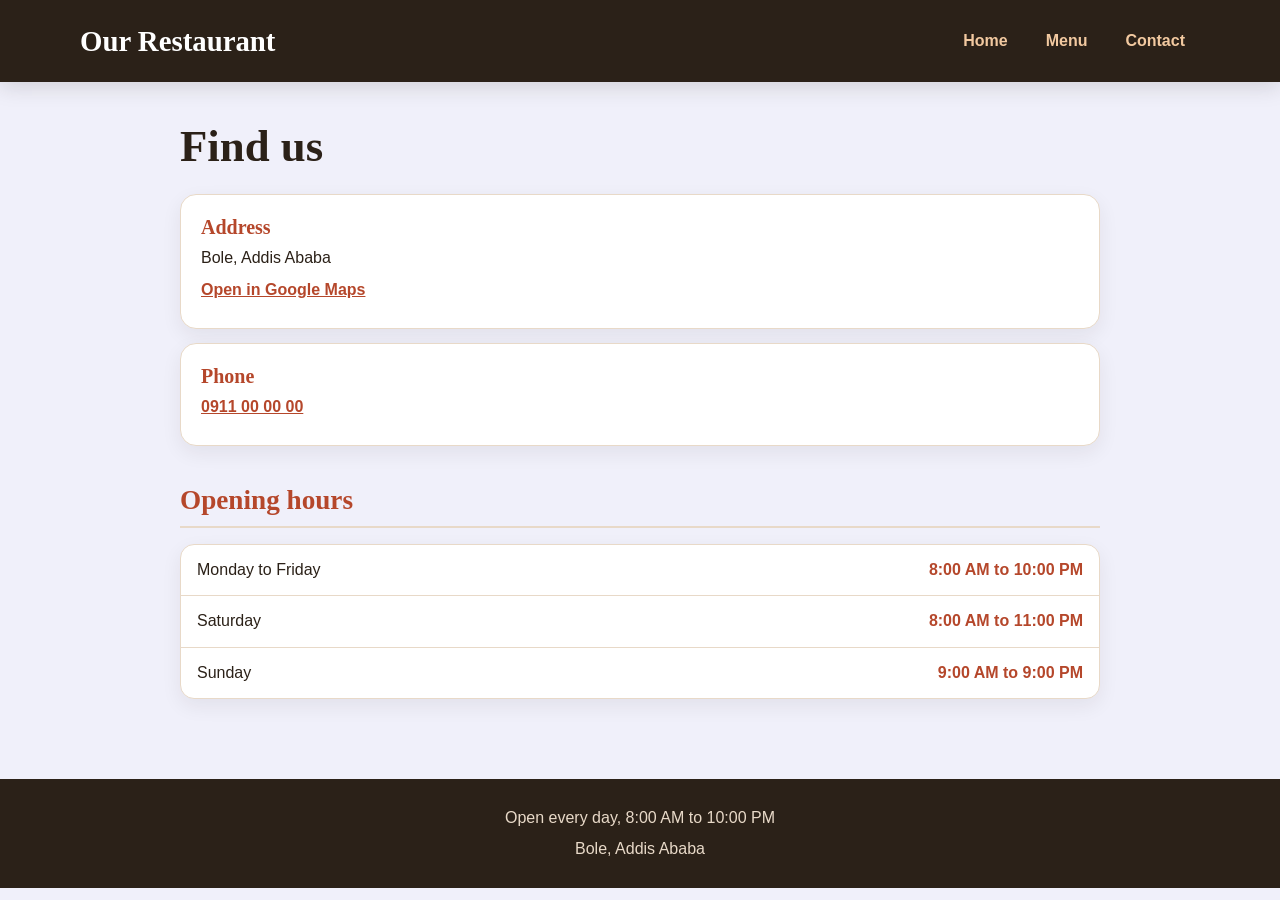
<file: contact.html>
<!DOCTYPE html>
<html lang="en">
  <head>
    <meta charset="UTF-8">
    <meta name="viewport" content="width=device-width, initial-scale=1">
    <title>Contact | Our Restaurant</title>
    <link rel="stylesheet" href="css/style.css">
  </head>
  <body>
    <header>
      <h1>Our Restaurant</h1>
      <nav>
        <a href="index.html">Home</a>
        <a href="menu.html">Menu</a>
        <a href="contact.html">Contact</a>
      </nav>
    </header>

    <main>
      <h1>Find us</h1>

      <div class="contact-box">
        <h3>Address</h3>
        <p>Bole, Addis Ababa</p>
        <p><a href="https://www.google.com/maps/search/?api=1&query=9.000563,38.819505" target="_blank" rel="noopener">Open in Google Maps</a></p>
      </div>

      <div class="contact-box">
        <h3>Phone</h3>
        <p><a href="tel:+251911000000">0911 00 00 00</a></p>
      </div>

      <h2>Opening hours</h2>
      <table class="hours">
        <tr><td>Monday to Friday</td><td>8:00 AM to 10:00 PM</td></tr>
        <tr><td>Saturday</td><td>8:00 AM to 11:00 PM</td></tr>
        <tr><td>Sunday</td><td>9:00 AM to 9:00 PM</td></tr>
      </table>
    </main>

    <footer>
      <p>Open every day, 8:00 AM to 10:00 PM</p>
      <p>Bole, Addis Ababa</p>
    </footer>
  </body>
</html>
</file>
<file: css/style.css>
:root {
  color-scheme: light;
  --page: #f0f0fa;
  --surface: #ffffff;
  --surface-soft: #faf6f0;
  --ink: #2b2118;
  --muted: #5a4a3a;
  --brand: #b5472b;
  --brand-deep: #2b2118;
  --brand-soft: #e8d9c8;
  --accent: #d99a2b;
  --line: #e8d9c8;
  --shadow: 0 16px 38px rgba(43, 33, 24, 0.09);
  --shadow-small: 0 7px 20px rgba(43, 33, 24, 0.07);

  /* Original palette retained for an exact color restore. */
  --original-page: #f0f0fa;
  --original-ink: #2b2118;
  --original-header: #2b2118;
  --original-nav: #f2c9a0;
  --original-black: #000000;
  --original-accent: #b5472b;
  --original-border: #e8d9c8;
  --original-muted: #5a4a3a;
  --original-white: #ffffff;
  --original-chip: #faf6f0;
  --original-chip-hover-ink: #1d0202;
  --original-star: #d99a2b;
}

* {
  box-sizing: border-box;
}

html {
  scroll-behavior: smooth;
}

body {
  min-width: 320px;
  margin: 0;
  background: var(--page);
  color: var(--ink);
  font-family: "Segoe UI", Arial, sans-serif;
  line-height: 1.65;
}

h1,
h2,
h3 {
  color: var(--ink);
  font-family: Georgia, "Times New Roman", serif;
  line-height: 1.2;
}

a {
  transition: color 180ms ease, background-color 180ms ease, border-color 180ms ease, transform 180ms ease;
}

a:focus-visible,
button:focus-visible,
input:focus-visible,
select:focus-visible,
textarea:focus-visible {
  outline: 3px solid var(--accent);
  outline-offset: 3px;
}

header {
  position: relative;
  z-index: 2;
  display: flex;
  flex-wrap: wrap;
  align-items: center;
  gap: 20px;
  padding: 18px max(24px, calc((100% - 1120px) / 2));
  background: var(--original-header);
  color: var(--surface);
  box-shadow: 0 5px 20px rgba(43, 33, 24, 0.15);
}

header img {
  display: block;
  width: 200px;
  height: auto;
  border: 3px solid rgba(255, 255, 255, 0.72);
  border-radius: 14px;
}

.home-brand {
  display: flex;
  flex-direction: column;
  align-items: flex-start;
  gap: 8px;
}

.home-brand img {
  width: 130px;
}

.home-brand h1,
header h1,
.site-name {
  margin: 0;
  color: var(--surface);
  font-family: Georgia, "Times New Roman", serif;
  font-size: 1.8rem;
  font-weight: 700;
}

header nav {
  display: flex;
  flex-wrap: wrap;
  gap: 8px;
  margin-left: auto;
}

header nav a {
  padding: 9px 14px;
  border: 1px solid transparent;
  border-radius: 999px;
  color: var(--original-nav);
  font-weight: 700;
  text-decoration: none;
}

header nav a:hover {
  transform: translateY(-1px);
  border-color: rgba(255, 255, 255, 0.22);
  background: rgba(255, 255, 255, 0.1);
  color: var(--surface);
}

main {
  width: min(100% - 40px, 920px);
  margin: 0 auto;
  padding: 38px 0 24px;
  animation: page-in 0.4s ease;
}

main > h1 {
  margin: 0 0 20px;
  font-size: clamp(2rem, 5vw, 2.8rem);
}

h2 {
  margin: 38px 0 16px;
  padding-bottom: 9px;
  border-bottom: 2px solid var(--line);
  color: var(--brand);
  font-size: 1.7rem;
  scroll-margin-top: 76px;
}

.item,
.contact-box,
.highlight,
.review {
  border: 1px solid var(--line);
  border-radius: 16px;
  background: var(--surface);
  box-shadow: var(--shadow-small);
}

.item {
  margin: 14px 0;
  padding: 18px;
  transition: transform 180ms ease, box-shadow 180ms ease;
}

.item:hover,
.highlight:hover {
  transform: translateY(-3px);
  box-shadow: var(--shadow);
}

.item h3,
.contact-box h3,
.review h3 {
  margin: 0 0 6px;
  font-size: 1.25rem;
}

.item p {
  margin: 4px 0;
  color: var(--muted);
}

.item p:last-child {
  margin-top: 10px;
  color: var(--brand);
  font-size: 1.1rem;
  font-weight: 800;
}

.item img {
  width: 100%;
  height: 220px;
  margin-bottom: 12px;
  border-radius: 11px;
  object-fit: cover;
}

footer {
  margin-top: 56px;
  padding: 22px 18px;
  background: var(--brand-deep);
  color: var(--original-border);
  text-align: center;
}

footer p {
  margin: 4px 0;
}

.hero {
  position: relative;
  overflow: hidden;
  padding: clamp(64px, 10vw, 112px) 20px;
  background: var(--original-page);
  color: var(--original-black);
  text-align: center;
}

.hero h2 {
  max-width: 760px;
  margin: 0 auto 18px;
  padding: 0;
  border: 0;
  color: var(--original-black);
  font-size: clamp(2.35rem, 6vw, 4rem);
  letter-spacing: -0.035em;
}

.hero p {
  max-width: 560px;
  margin: 0 auto 28px;
  color: var(--original-black);
  font-size: clamp(1.05rem, 2vw, 1.2rem);
}

.button {
  display: inline-block;
  padding: 13px 25px;
  border: 2px solid var(--surface);
  border-radius: 999px;
  background: var(--surface);
  box-shadow: 0 8px 18px rgba(43, 33, 24, 0.12);
  color: var(--brand);
  font-weight: 800;
  text-decoration: none;
}

.button:hover {
  transform: translateY(-2px);
  border-color: var(--brand-deep);
  background: var(--brand-deep);
}

.highlights {
  display: grid;
  grid-template-columns: repeat(auto-fit, minmax(210px, 1fr));
  gap: 16px;
}

.highlight {
  padding: 20px;
  transition: transform 180ms ease, box-shadow 180ms ease;
}

.highlight h3 {
  margin: 0 0 8px;
  color: var(--brand);
}

.highlight p {
  margin: 0;
  color: var(--muted);
}

.contact-box {
  margin: 14px 0;
  padding: 20px;
}

.contact-box h3 {
  color: var(--brand);
}

.contact-box p {
  margin: 5px 0;
}

.contact-box a {
  color: var(--brand);
  font-weight: 700;
}

.contact-box a:hover {
  color: var(--brand-deep);
}

.hours {
  width: 100%;
  overflow: hidden;
  border: 1px solid var(--line);
  border-collapse: separate;
  border-spacing: 0;
  border-radius: 14px;
  background: var(--surface);
  box-shadow: var(--shadow-small);
}

.hours td {
  padding: 12px 16px;
  border-bottom: 1px solid var(--line);
}

.hours tr:last-child td {
  border-bottom: 0;
}

.hours td:last-child {
  color: var(--brand);
  font-weight: 800;
  text-align: right;
}

.chips {
  position: sticky;
  top: 0;
  z-index: 5;
  display: flex;
  gap: 10px;
  overflow-x: auto;
  padding: 12px 0;
  border-bottom: 1px solid var(--line);
  background: rgba(250, 246, 240, 0.94);
  backdrop-filter: blur(12px);
}

.chips a {
  flex: 0 0 auto;
  padding: 8px 18px;
  border: 1px solid var(--line);
  border-radius: 999px;
  background: var(--surface);
  color: var(--ink);
  font-weight: 700;
  text-decoration: none;
}

.chips a:hover,
.chips a.active {
  border-color: var(--brand);
  background: var(--brand);
  color: var(--surface);
}

.chips a:hover {
  color: var(--original-chip-hover-ink);
}

.chips a.active:hover {
  color: var(--surface);
}

.reveal {
  opacity: 0;
  transform: translateY(24px);
  transition: opacity 0.7s ease, transform 0.7s ease;
}

.reveal.show {
  opacity: 1;
  transform: none;
}

form label {
  font-weight: 700;
}

form input,
form select,
form textarea {
  width: 100%;
  margin: 6px 0 14px;
  padding: 12px;
  border: 1px solid var(--line);
  border-radius: 10px;
  background: var(--surface);
  color: var(--ink);
  font-family: inherit;
  font-size: 16px;
}

form textarea {
  height: 110px;
}

form button {
  padding: 12px 22px;
  border: 0;
  border-radius: 999px;
  background: var(--brand);
  color: var(--surface);
  font-size: 16px;
  font-weight: 700;
  cursor: pointer;
}

form button:hover {
  background: var(--brand-deep);
}

.message {
  color: var(--brand);
  font-weight: 700;
}

.review {
  margin: 12px 0;
  padding: 18px;
}

.review p {
  margin: 5px 0;
}

.review .stars {
  color: var(--original-star);
  font-size: 20px;
}

@keyframes page-in {
  from {
    opacity: 0;
    transform: translateY(8px);
  }
  to {
    opacity: 1;
    transform: none;
  }
}

@media (max-width: 600px) {
  header {
    justify-content: center;
    padding: 16px;
  }

  header nav {
    justify-content: center;
    width: 100%;
    margin-left: 0;
  }

  main {
    width: min(100% - 28px, 920px);
    padding-top: 26px;
  }

  .hero {
    padding: 68px 18px;
  }

  .item img {
    height: 190px;
  }
}

@media (prefers-reduced-motion: reduce) {
  *,
  *::before,
  *::after {
    scroll-behavior: auto !important;
    animation-duration: 0.01ms !important;
    animation-iteration-count: 1 !important;
    transition-duration: 0.01ms !important;
  }

  .reveal {
    opacity: 1;
    transform: none;
  }
}
</file>
